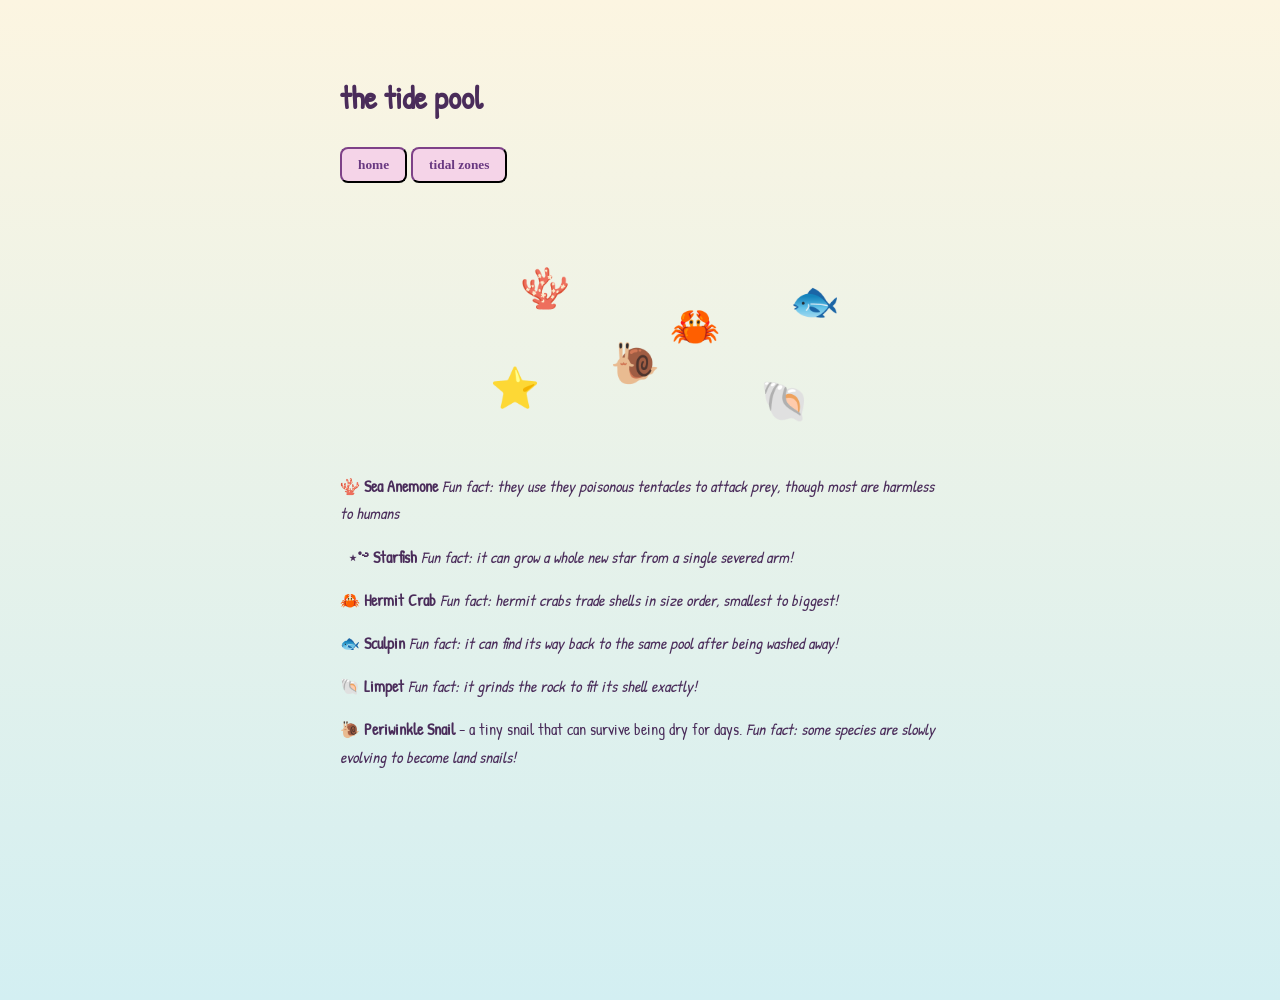
<file: pool.html>
<!DOCTYPE html>
<html>
<head>
  <title>pool</title>
  <link rel="stylesheet" href="styles.css">
  <link rel="preconnect" href="https://fonts.googleapis.com">
<link rel="preconnect" href="https://fonts.gstatic.com" crossorigin>
<link href="https://fonts.googleapis.com/css2?family=Cause:wght@100..900&family=Patrick+Hand&display=swap" rel="stylesheet">

</head>
<body>
  <h1>the tide pool</h1>
  <div class="home button">
  <button><a href= "index.html"> home</a></button>
  <button><a href= "zones.html"> tidal zones</a></button>
  </div>
<div class="pool">
  <p class="creature" style="top: 20%; left: 30%;">🪸</p>
  <p class="creature" style="top: 60%; left: 25%;">⭐</p>
  <p class="creature" style="top: 35%; left: 55%;">🦀</p>
  <p class="creature" style="top: 25%; left: 75%;">🐟</p>
  <p class="creature" style="top: 65%; left: 70%;">🐚</p>
  <p class="creature" style="top: 50%; left: 45%;">🐌</p>
  </div>
  <p><b>🪸 Sea Anemone</b><em> Fun fact: they use they poisonous tentacles to attack prey, though most are harmless to humans</em></p>
<p><b>𓇼 ⋆˚࿔ Starfish </b><em> Fun fact: it can grow a whole new star from a single severed arm!</em></p>
<p><b>🦀 Hermit Crab</b><em> Fun fact: hermit crabs trade shells in size order, smallest to biggest!</em></p>
<p><b>🐟 Sculpin</b><em> Fun fact: it can find its way back to the same pool after being washed away!</em></p>
<p><b>🐚 Limpet</b><em> Fun fact: it grinds the rock to fit its shell exactly!</em></p>
<p><b>🐌 Periwinkle Snail </b>- a tiny snail that can survive being dry for days. <em>Fun fact: some species are slowly evolving to become land snails!</em></p>
</div>
</div
</body>
</html>
</file>
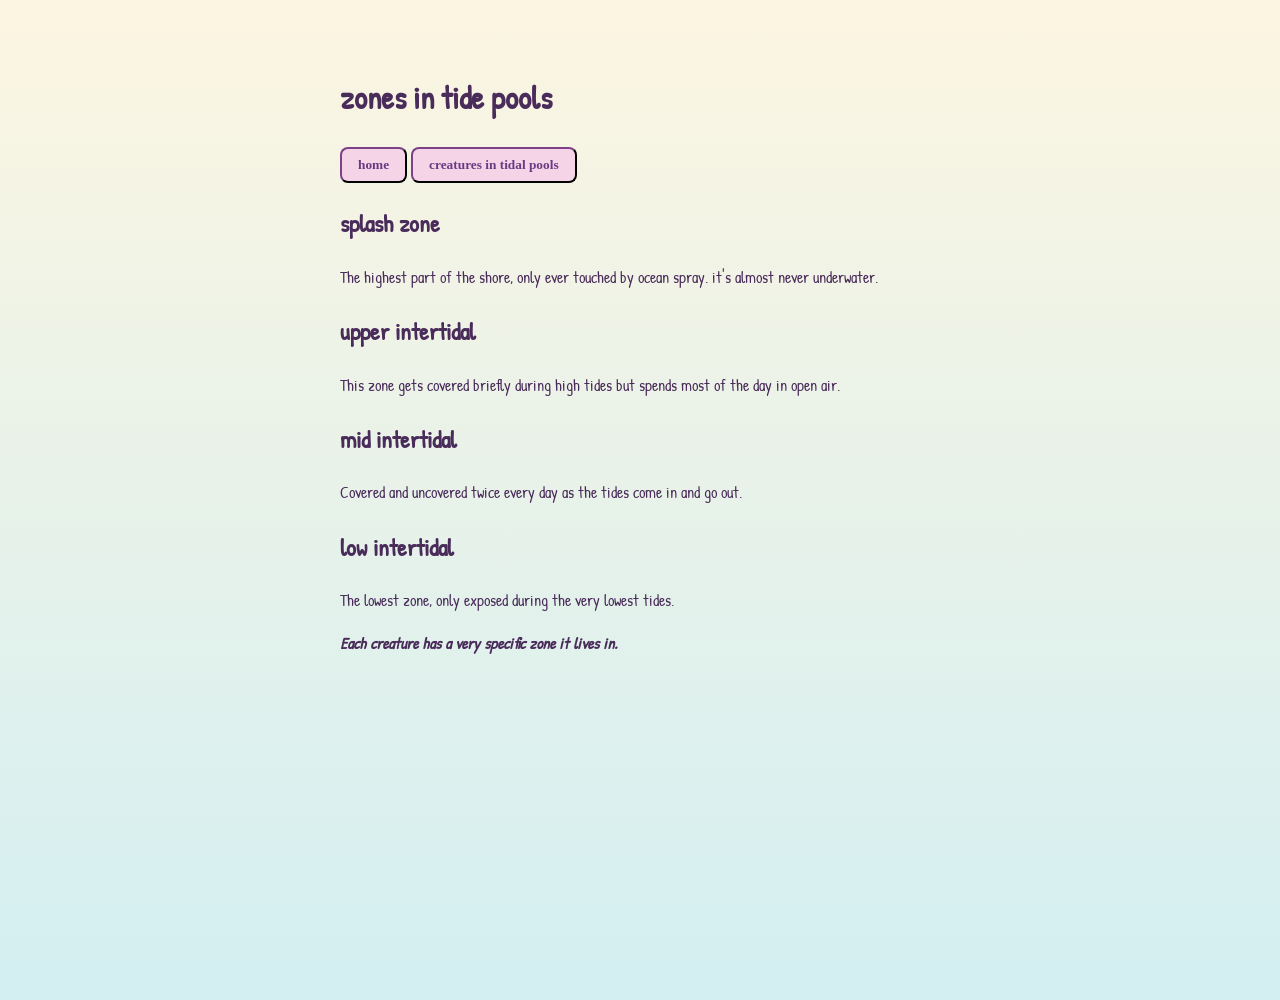
<file: zones.html>
<!DOCTYPE html>
<html>
  <head>
    <title>zones</title>
    <link rel="stylesheet" href="styles.css">
    <link rel="preconnect" href="https://fonts.googleapis.com">
<link rel="preconnect" href="https://fonts.gstatic.com" crossorigin>
<link href="https://fonts.googleapis.com/css2?family=Cause:wght@100..900&family=Patrick+Hand&display=swap" rel="stylesheet">

  </head>
  <body>
    <h1> zones in tide pools </h1>
    <div class="home button">
  <button><a href= "index.html"> home</a></button>
  <button><a href= "pool.html"> creatures in tidal pools</a></button>
  </div>
    </nav> <h2>splash zone</h2> <p>The highest part of the shore, only ever touched by ocean spray. it's almost never underwater.</p>
<h2>upper intertidal</h2> <p>This zone gets covered briefly during high tides but spends most of the day in open air. </p>
<h2>mid intertidal</h2> <p>Covered and uncovered twice every day as the tides come in and go out.</p> 
<h2>low intertidal</h2> <p>The lowest zone, only exposed during the very lowest tides.</em></p>
 <p><b><em> Each creature has a very specific zone it lives in.</em></b></p> 
    
  </body>
</html>
</file>
<file: styles.css>
body {
  font-family: "Patrick Hand", cursive;
  background: linear-gradient( #fcf5e1, #d3eff2);
  color: #4a2c5a;
  max-width: 600px;
  margin: 30px auto;
  padding: 20px;
  line-height: 1.7;
  min-height: 100vh;
}
.title {
	color: #5C6AC4;
}
img {
  transition: transform 0.2s;
}
.image-row {
  display: flex;
  gap: 10px;
  justify-content: center;
}
img:hover {
  transform: scale(1.1);
}

.image-row img {
  width: 250px;
  margin: 0;
}
button {
  background-color: #f5d4e8;
  border-color: #301934;
  border-radius: 8px;
  padding: 8px 16px;
  cursor: pointer;
  font-family: Georgia, serif;
  transition: transform 0.2s;
}

button:hover {
  transform: scale(1.1);
}

button a {
  color: #6a3a82;
  text-decoration: none;
  font-weight: bold;
}
.pool {
  background-image: url("https://uploads.onecompiler.io/44jjsc89r/44nwcvyjc/tidepooooool.jpg");
  background-size: cover;
  background-position: center;
  border-radius: 50%;
  height: 250px;
  position: relative;
  margin: 20px 0;
}
.creature {
  position: absolute;
  font-size: 40px;
  margin: 0;
  padding: 0;
}
.patrick-hand-regular {
  font-family: "Patrick Hand", cursive;
  font-weight: 400;
  font-style: normal;
}
</file>
